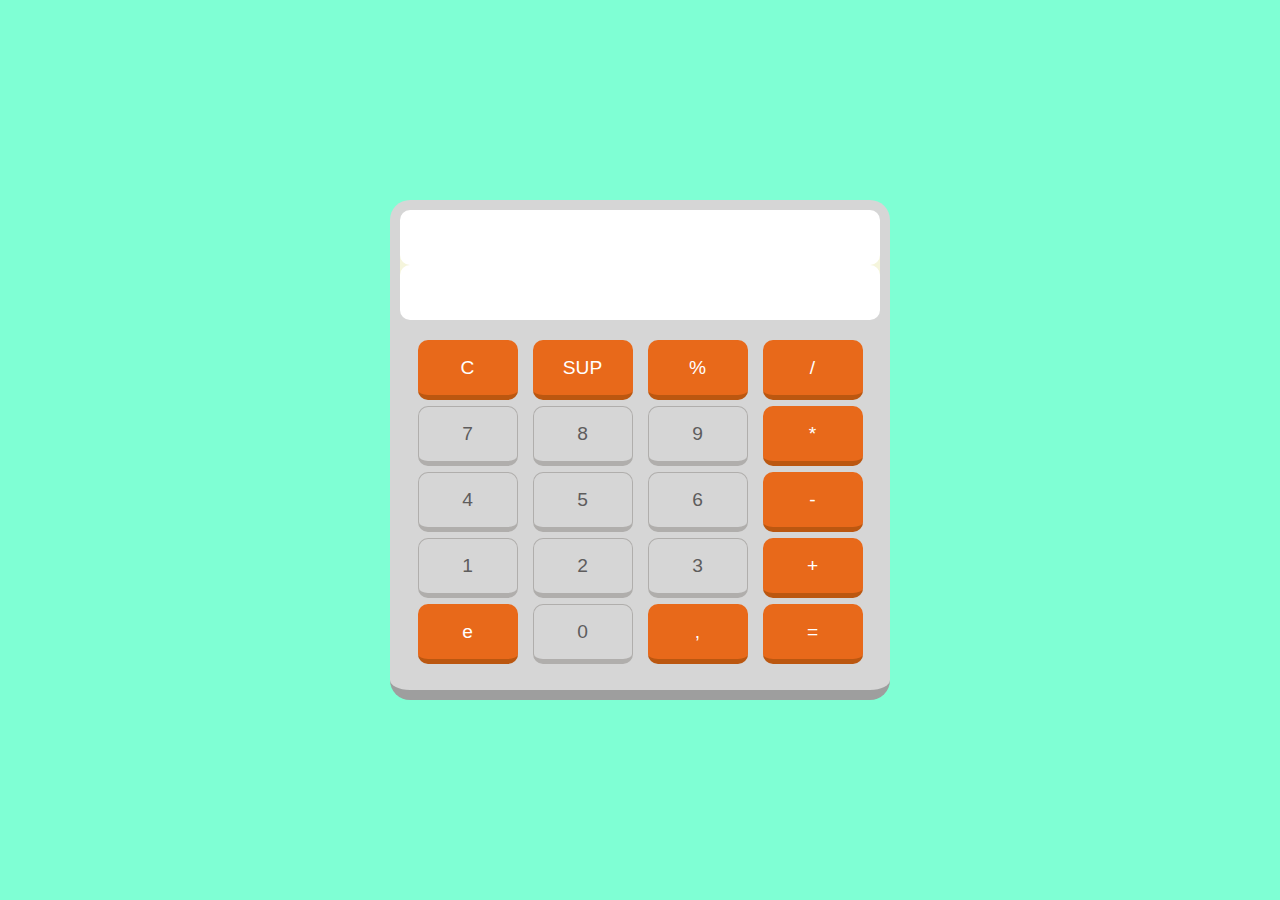
<file: index.html>
<!-- @format -->

<!DOCTYPE html>
<html lang="en">
	<head>
		<link rel="stylesheet" href="style.css" />
		<meta charset="UTF-8" />
		<meta name="viewport" content="width=device-width, initial-scale=1.0" />
		<title>Document</title>
	</head>
	<body>
		<div class="calculatrice">
			<div class="ecran">
				<div class="operation"></div>
				<div class="resultat"></div>
			</div>
			<div class="clavier">
				<span class="egal">
					<button class="action">C</button>
				</span>
				<span class="egal">
					<button class="action">SUP</button>
				</span>
				<span class="egal">
					<button class="ope">%</button>
				</span>
				<span class="egal">
					<button class="ope">/</button>
				</span>
				<span>
					<button class="nomber">7</button>
				</span>
				<span>
					<button class="nomber">8</button>
				</span>
				<span>
					<button class="nomber">9</button>
				</span>
				<span class="egal">
					<button class="ope">*</button>
				</span>
				<span>
					<button class="nomber">4</button>
				</span>
				<span>
					<button class="nomber">5</button>
				</span>
				<span>
					<button class="nomber">6</button>
				</span>
				<span class="egal">
					<button class="ope">-</button>
				</span>
				<span>
					<button class="nomber">1</button>
				</span>
				<span>
					<button class="nomber">2</button>
				</span>
				<span>
					<button class="nomber">3</button>
				</span>
				<span class="egal">
					<button class="ope">+</button>
				</span>
				<span class="egal">
					<button>e</button>
				</span>
				<span>
					<button class="nomber">0</button>
				</span>
				<span class="egal">
					<button class="decimal">,</button>
				</span>
				<span class="egal">
					<button class="resu">=</button>
				</span>
			</div>
		</div>
	</body>
	<script src="app.js"></script>
</html>
</file>
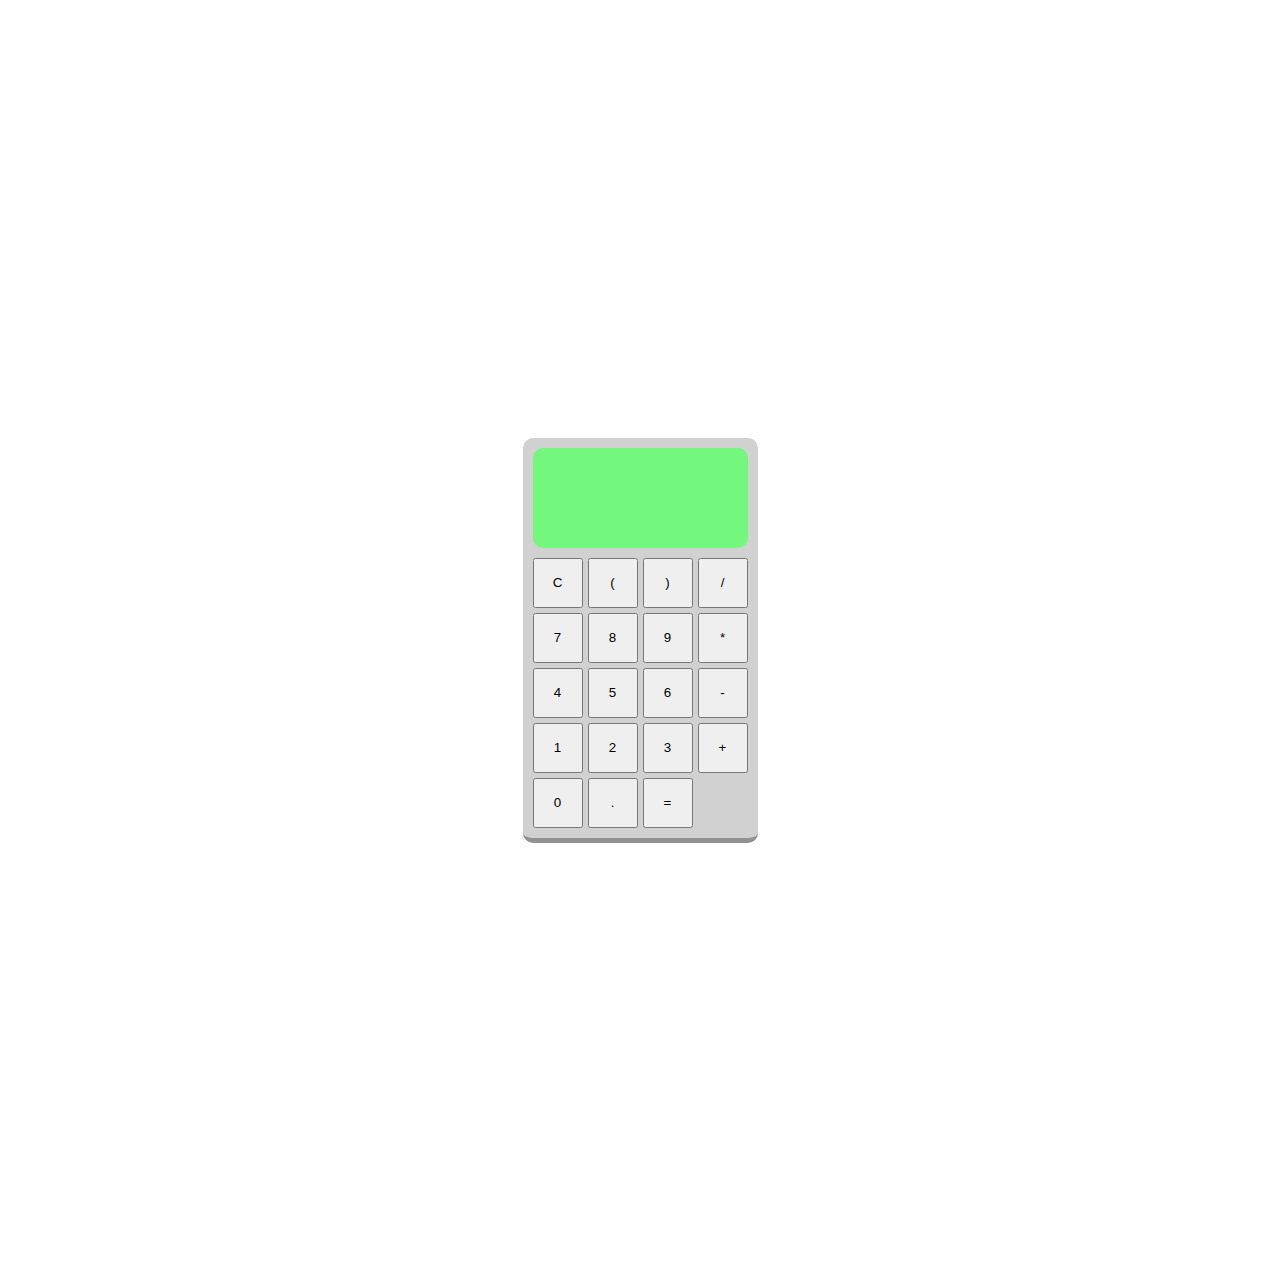
<file: calculatrice/index.html>
<!DOCTYPE html>
<html lang="en">
<head>
  <meta charset="UTF-8">
  <meta name="viewport" content="width=device-width, initial-scale=1.0">
  <title>Document</title>
  <link rel="stylesheet" href="style.css">
</head>
<body>
  <div class="calculatrice">
    <div class="ecran"></div>
    <div class="touche">

      <button class="bouton">C</button>
      <button class="bouton">(</button>
      <button class="bouton">)</button>
      <button class="bouton">/</button>
      <button value=7  class="bouton">7</button>
      <button value=8  class="bouton">8</button>
      <button value=9  class="bouton">9</button>
      <button value=*  class="bouton">*</button>
      <button value=4  class="bouton">4</button>
      <button value=5 class="bouton">5</button>
      <button value=6  class="bouton">6</button>
      <button value=-  class="bouton">-</button>
      <button value=1  class="bouton">1</button>
      <button value=2  class="bouton">2</button>
      <button value=3  class="bouton">3</button>
      <button value=+  class="bouton">+</button>
      <button value=0  class="bouton">0</button>
      <button value=,  class="bouton">.</button>
      <button value="=" class="bouton">=</button>

    </div>
  </div>
  <script src="app.js"></script>

</body>
</html>
</file>
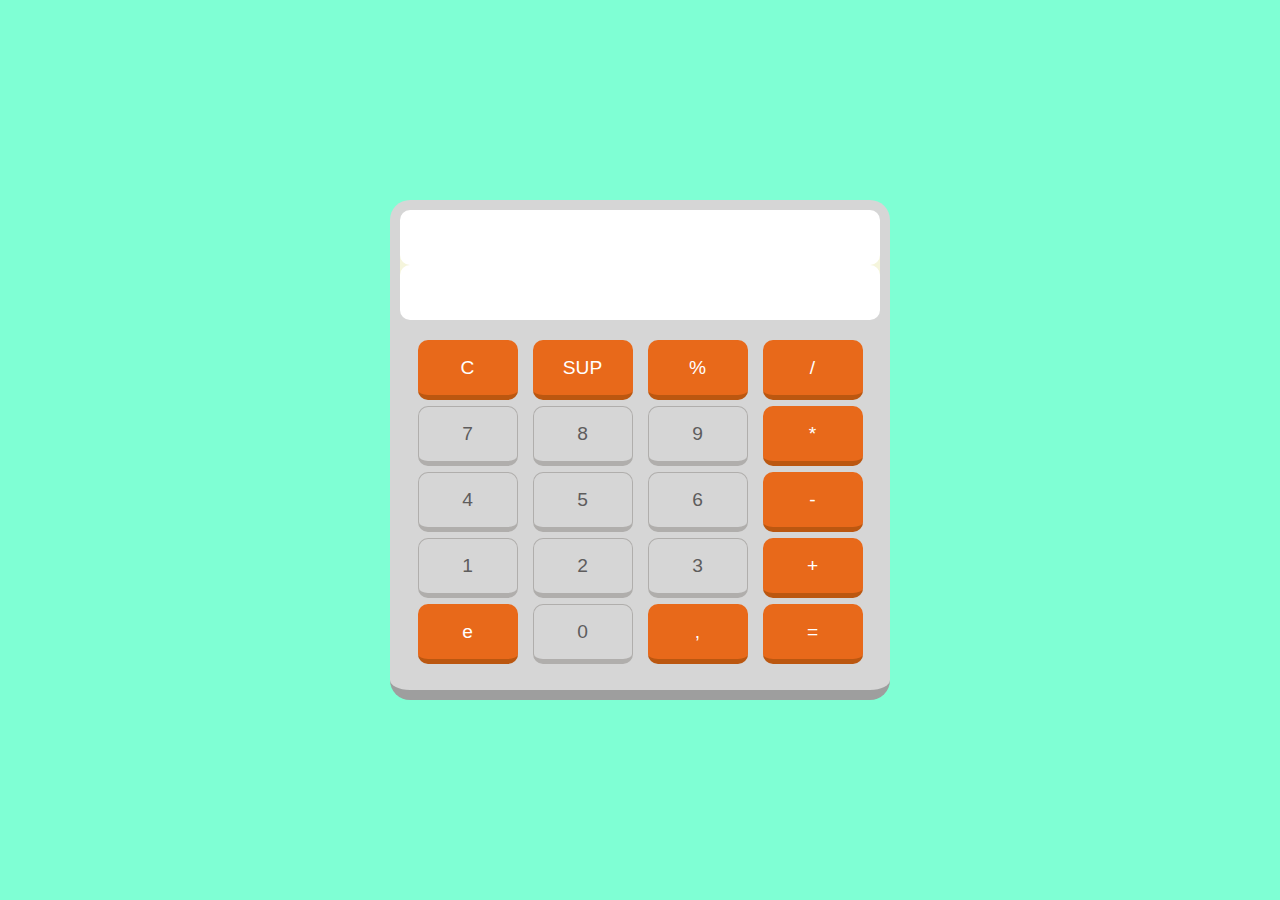
<file: calcule.html>
<!-- @format -->

<!DOCTYPE html>
<html lang="en">
	<head>
		<link rel="stylesheet" href="calcule.css" />
		<meta charset="UTF-8" />
		<meta name="viewport" content="width=device-width, initial-scale=1.0" />
		<title>Document</title>
	</head>
	<body>
		<div class="calculatrice">
			<div class="ecran">
				<div class="operation"></div>
				<div class="resultat"></div>
			</div>
			<div class="clavier">
				<span class="egal">
					<button class="action">C</button>
				</span>
				<span class="egal">
					<button class="action">SUP</button>
				</span>
				<span class="egal">
					<button class="ope">%</button>
				</span>
				<span class="egal">
					<button class="ope">/</button>
				</span>
				<span>
					<button class="nomber">7</button>
				</span>
				<span>
					<button class="nomber">8</button>
				</span>
				<span>
					<button class="nomber">9</button>
				</span>
				<span class="egal">
					<button class="ope">*</button>
				</span>
				<span>
					<button class="nomber">4</button>
				</span>
				<span>
					<button class="nomber">5</button>
				</span>
				<span>
					<button class="nomber">6</button>
				</span>
				<span class="egal">
					<button class="ope">-</button>
				</span>
				<span>
					<button class="nomber">1</button>
				</span>
				<span>
					<button class="nomber">2</button>
				</span>
				<span>
					<button class="nomber">3</button>
				</span>
				<span class="egal">
					<button class="ope">+</button>
				</span>
				<span class="egal">
					<button>e</button>
				</span>
				<span>
					<button class="nomber">0</button>
				</span>
				<span class="egal">
					<button class="decimal">,</button>
				</span>
				<span class="egal">
					<button class="resu">=</button>
				</span>
			</div>
		</div>
	</body>
	<script src="calcule.js"></script>
</html>
</file>
<file: style.css>
/** @format */

*,
html {
	box-sizing: border-box;
	margin: 0px;
	padding: 0px;
}
body {
	background-color: aquamarine;
	padding: 200px;
}
.calculatrice {
  display: flex;
  flex-direction: column;
	width: 500px;
	height: 500px;
	margin: auto;
	background-color:  rgb(214, 214, 214);
	padding: 10px;
	border-radius: 20px;
  border-bottom: solid 10px rgb(158, 158, 158);
}
.ecran {
	background-color: beige;
  margin-bottom: 10px;
	width: 100%;
	height: 150px;
	border-radius: 35px;

	.operation {
    color: rgb(104, 104, 104);
    display: flex;
    justify-content: end;
    font-size: 40px;
		background-color: rgb(255, 255, 255);
    padding: 10px;
		width: 100%;
		height: 50%;
		border-radius: 10px;
	}

	.resultat {
    font-size: 30px;
    display: flex;
    justify-content: end;
    padding: 10px;
		background-color: rgb(255, 255, 255);
    width: 100%;
    height: 50%;
    border-radius: 10px;

	}
}
.clavier{
  display: flex;
  flex-wrap: wrap;
  padding: 10px;
  justify-content: space-around;
  width: 100%;
  height: 100%;
}
.clavier span button{
  cursor: pointer;
  font-size: larger;
  color: rgb(255, 255, 255);
  border-radius: 10px;
  width: 100px;
  height: 60px;
  border: none;
  border-bottom: solid 5px rgb(187, 87, 16);
}
.egal button{
  background-color: rgb(232, 105, 26);
  &:active{
    border-bottom: solid 1px rgb(187, 87, 16);
  }

}
span:not(.egal) button{
  background-color:  rgb(214, 214, 214);
  color: rgb(94, 93, 93);
  border: solid 1px  rgb(176, 174, 172) ;
  border-bottom: solid 5px rgb(176, 174, 172);
  &:active{
  border-bottom: solid 1px rgb(176, 174, 172);

  }
}
</file>
<file: calculatrice/style.css>
*{
  padding: 0;
  margin: 0;
  box-sizing: border-box;
}
body {
  max-width: 100vw;
  height: 100vw;
  display: flex;
  justify-content: center;
  align-items: center;
  font-family: system-ui, -apple-system, BlinkMacSystemFont, 'Segoe UI', Roboto, Oxygen, Ubuntu, Cantarell, 'Open Sans', 'Helvetica Neue', sans-serif;
}
.calculatrice{
  background: #d1d1d1;
  display: flex;
  flex-direction: column;
  padding: 10px;
  border-radius: 10px;
  border-bottom: solid 5px rgb(146, 146, 146);
}
.ecran{
  width: 100%;
  height: 100px;
  background: #74f77d;
  margin-bottom: 10px;
  border-radius: 10px;
  display: flex;
  justify-content: flex-end;
  align-items: flex-end;
  padding: 10px;
  font-size: 25px;
}
.touche{
  display: grid;
  grid-template-columns: repeat(4,50px);
  grid-template-rows: repeat(5,50px);
  grid-gap: 5px;
}
</file>
<file: calcule.css>
/** @format */

*,
html {
	box-sizing: border-box;
	margin: 0px;
	padding: 0px;
}
body {
	background-color: aquamarine;
	padding: 200px;
}
.calculatrice {
  display: flex;
  flex-direction: column;
	width: 500px;
	height: 500px;
	margin: auto;
	background-color:  rgb(214, 214, 214);
	padding: 10px;
	border-radius: 20px;
  border-bottom: solid 10px rgb(158, 158, 158);
}
.ecran {
	background-color: beige;
  margin-bottom: 10px;
	width: 100%;
	height: 150px;
	border-radius: 35px;

	.operation {
    color: rgb(104, 104, 104);
    display: flex;
    justify-content: end;
    font-size: 40px;
		background-color: rgb(255, 255, 255);
    padding: 10px;
		width: 100%;
		height: 50%;
		border-radius: 10px;
	}

	.resultat {
    font-size: 30px;
    display: flex;
    justify-content: end;
    padding: 10px;
		background-color: rgb(255, 255, 255);
    width: 100%;
    height: 50%;
    border-radius: 10px;

	}
}
.clavier{
  display: flex;
  flex-wrap: wrap;
  padding: 10px;
  justify-content: space-around;
  width: 100%;
  height: 100%;
}
.clavier span button{
  cursor: pointer;
  font-size: larger;
  color: rgb(255, 255, 255);
  border-radius: 10px;
  width: 100px;
  height: 60px;
  border: none;
  border-bottom: solid 5px rgb(187, 87, 16);
}
.egal button{
  background-color: rgb(232, 105, 26);
  &:active{
    border-bottom: solid 1px rgb(187, 87, 16);
  }

}
span:not(.egal) button{
  background-color:  rgb(214, 214, 214);
  color: rgb(94, 93, 93);
  border: solid 1px  rgb(176, 174, 172) ;
  border-bottom: solid 5px rgb(176, 174, 172);
  &:active{
  border-bottom: solid 1px rgb(176, 174, 172);

  }
}
</file>
